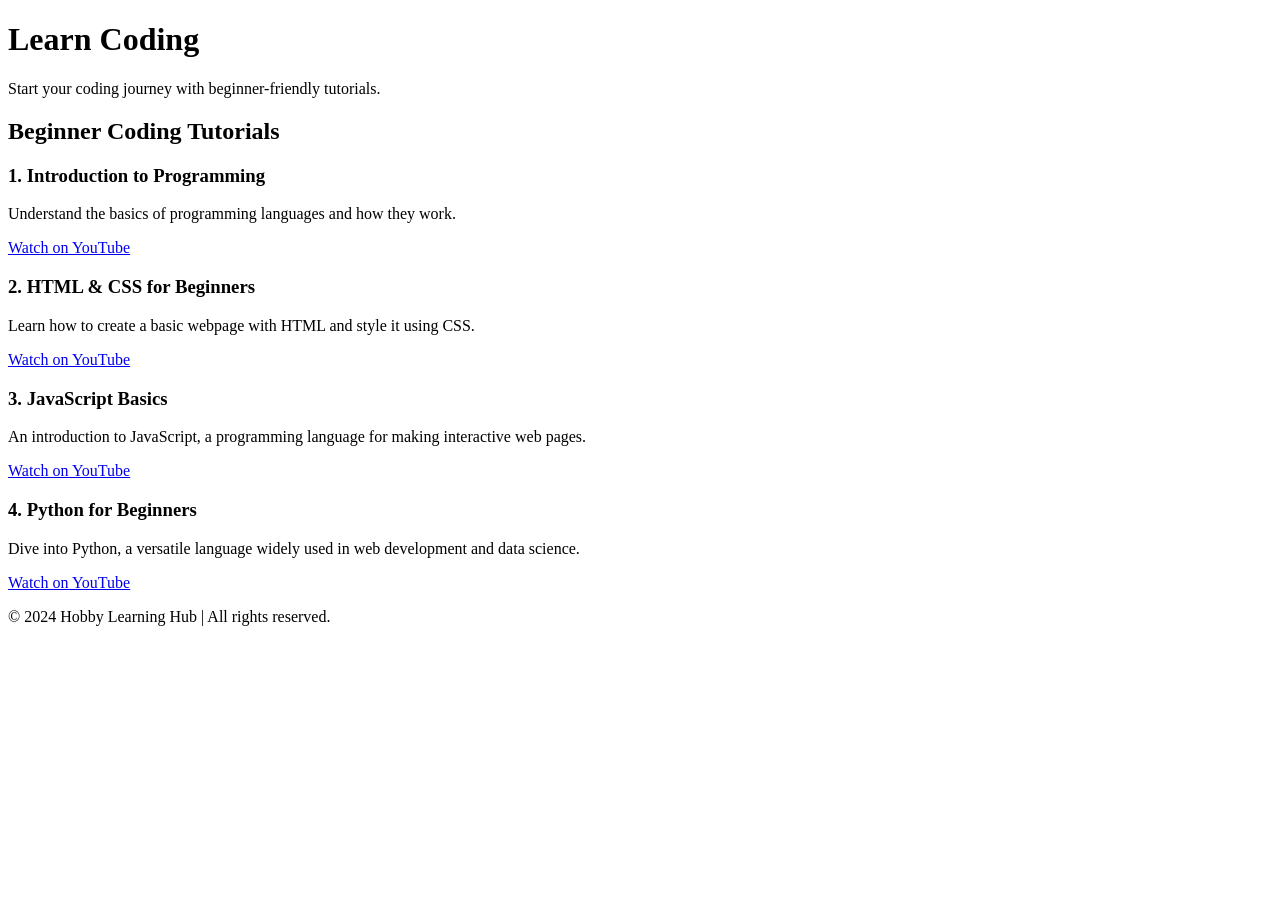
<file: coding.html>
<!DOCTYPE html>
<html lang="en">
<head>
    <meta charset="UTF-8">
    <meta name="viewport" content="width=device-width, initial-scale=1.0">
    <title>Learn Coding - Hobby Learning Hub</title>
    <link rel="stylesheet" href="coding.css"> <!-- Link to your CSS file -->
</head>
<body>
    <header>
        <h1>Learn Coding</h1>
        <p>Start your coding journey with beginner-friendly tutorials.</p>
    </header>

    <main>
        <section class="video-links">
            <h2>Beginner Coding Tutorials</h2>

            <div class="video-item">
                <h3>1. Introduction to Programming</h3>
                <p>Understand the basics of programming languages and how they work.</p>
                <a href="https://www.youtube.com/watch?v=VIDEO_ID_1" target="_blank">Watch on YouTube</a>
            </div>

            <div class="video-item">
                <h3>2. HTML & CSS for Beginners</h3>
                <p>Learn how to create a basic webpage with HTML and style it using CSS.</p>
                <a href="https://www.youtube.com/watch?v=VIDEO_ID_2" target="_blank">Watch on YouTube</a>
            </div>

            <div class="video-item">
                <h3>3. JavaScript Basics</h3>
                <p>An introduction to JavaScript, a programming language for making interactive web pages.</p>
                <a href="https://www.youtube.com/watch?v=VIDEO_ID_3" target="_blank">Watch on YouTube</a>
            </div>

            <div class="video-item">
                <h3>4. Python for Beginners</h3>
                <p>Dive into Python, a versatile language widely used in web development and data science.</p>
                <a href="https://www.youtube.com/watch?v=VIDEO_ID_4" target="_blank">Watch on YouTube</a>
            </div>
        </section>
    </main>

    <footer>
        <p>&copy; 2024 Hobby Learning Hub | All rights reserved.</p>
    </footer>
</body>
</html>
</file>
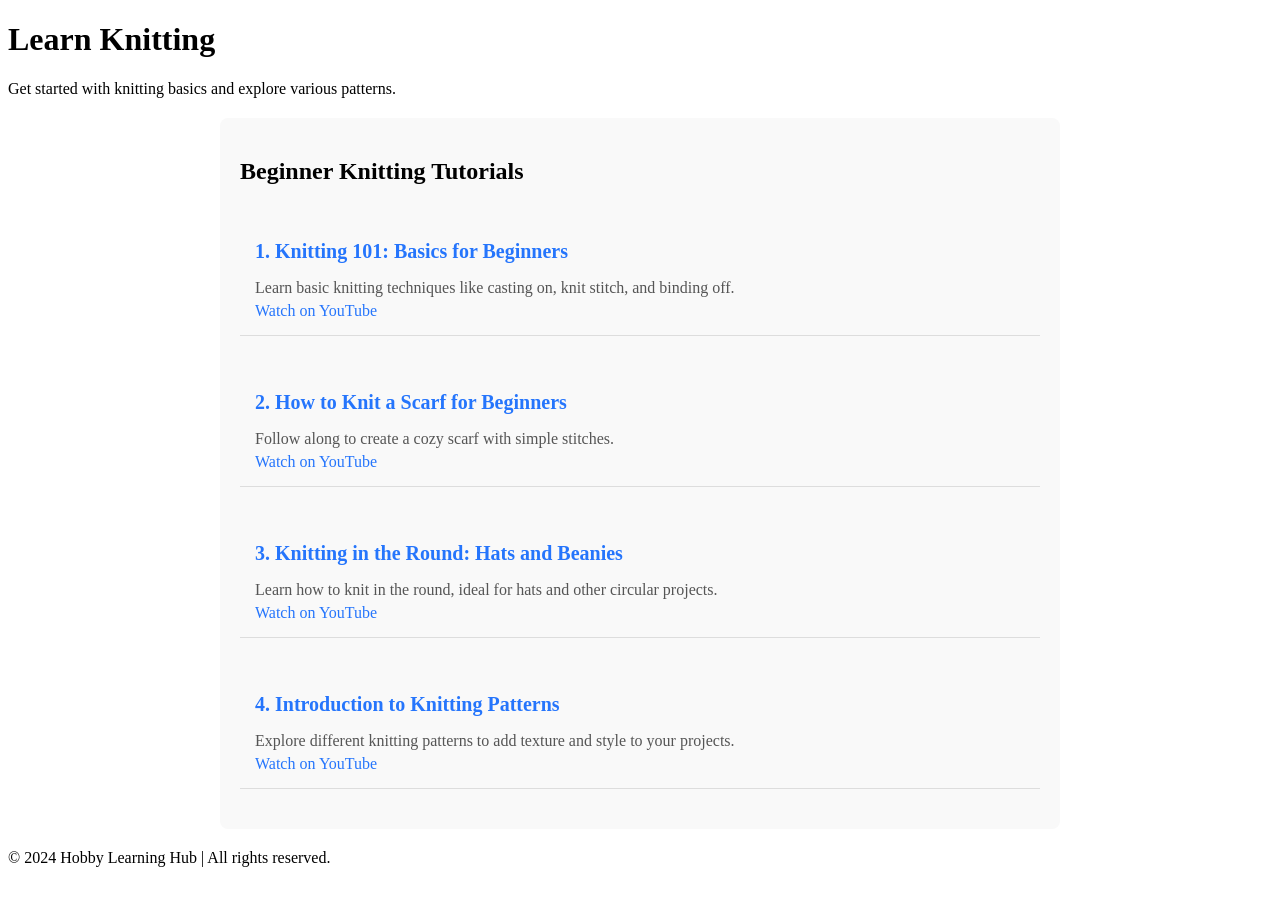
<file: knitting.html>
<!DOCTYPE html>
<html lang="en">
<head>
    <meta charset="UTF-8">
    <meta name="viewport" content="width=device-width, initial-scale=1.0">
    <title>Learn Knitting - Hobby Learning Hub</title>
    <link rel="stylesheet" href="knitting.css"> <!-- Link to your CSS file -->
</head>
<body>
    <header>
        <h1>Learn Knitting</h1>
        <p>Get started with knitting basics and explore various patterns.</p>
    </header>

    <main>
        <section class="video-links">
            <h2>Beginner Knitting Tutorials</h2>

            <div class="video-item">
                <h3>1. Knitting 101: Basics for Beginners</h3>
                <p>Learn basic knitting techniques like casting on, knit stitch, and binding off.</p>
                <a href="https://www.youtube.com/watch?v=VIDEO_ID_1" target="_blank">Watch on YouTube</a>
            </div>

            <div class="video-item">
                <h3>2. How to Knit a Scarf for Beginners</h3>
                <p>Follow along to create a cozy scarf with simple stitches.</p>
                <a href="https://www.youtube.com/watch?v=VIDEO_ID_2" target="_blank">Watch on YouTube</a>
            </div>

            <div class="video-item">
                <h3>3. Knitting in the Round: Hats and Beanies</h3>
                <p>Learn how to knit in the round, ideal for hats and other circular projects.</p>
                <a href="https://www.youtube.com/watch?v=VIDEO_ID_3" target="_blank">Watch on YouTube</a>
            </div>

            <div class="video-item">
                <h3>4. Introduction to Knitting Patterns</h3>
                <p>Explore different knitting patterns to add texture and style to your projects.</p>
                <a href="https://www.youtube.com/watch?v=VIDEO_ID_4" target="_blank">Watch on YouTube</a>
            </div>
        </section>
    </main>

    <footer>
        <p>&copy; 2024 Hobby Learning Hub | All rights reserved.</p>
    </footer>
</body>
</html>
</file>
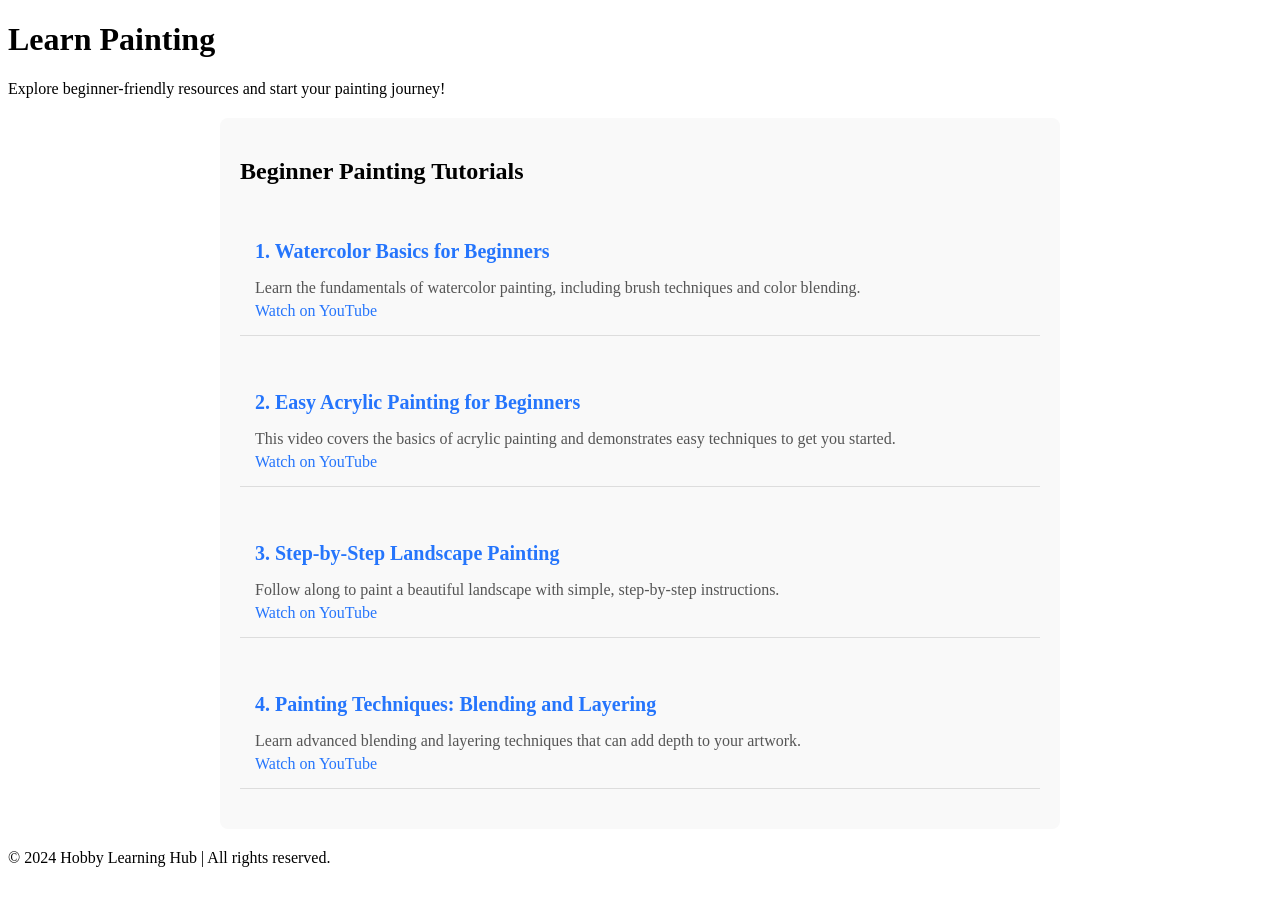
<file: painting.html>
<!DOCTYPE html>
<html lang="en">
<head>
    <meta charset="UTF-8">
    <meta name="viewport" content="width=device-width, initial-scale=1.0">
    <title>Learn Painting - Hobby Learning Hub</title>
    <link rel="stylesheet" href="painting.css"> <!-- Link to your CSS file -->
</head>
<body>
    <header>
        <h1>Learn Painting</h1>
        <p>Explore beginner-friendly resources and start your painting journey!</p>
    </header>

    <main>
        <section class="video-links">
            <h2>Beginner Painting Tutorials</h2>

            <!-- Video 1 -->
            <div class="video-item">
                <h3>1. Watercolor Basics for Beginners</h3>
                <p>Learn the fundamentals of watercolor painting, including brush techniques and color blending.</p>
                <a href="https://www.youtube.com/watch?v=VIDEO_ID_1" target="_blank">Watch on YouTube</a>
            </div>

            <!-- Video 2 -->
            <div class="video-item">
                <h3>2. Easy Acrylic Painting for Beginners</h3>
                <p>This video covers the basics of acrylic painting and demonstrates easy techniques to get you started.</p>
                <a href="https://www.youtube.com/watch?v=VIDEO_ID_2" target="_blank">Watch on YouTube</a>
            </div>

            <!-- Video 3 -->
            <div class="video-item">
                <h3>3. Step-by-Step Landscape Painting</h3>
                <p>Follow along to paint a beautiful landscape with simple, step-by-step instructions.</p>
                <a href="https://www.youtube.com/watch?v=VIDEO_ID_3" target="_blank">Watch on YouTube</a>
            </div>

            <!-- Video 4 -->
            <div class="video-item">
                <h3>4. Painting Techniques: Blending and Layering</h3>
                <p>Learn advanced blending and layering techniques that can add depth to your artwork.</p>
                <a href="https://www.youtube.com/watch?v=VIDEO_ID_4" target="_blank">Watch on YouTube</a>
            </div>
        </section>
    </main>

    <footer>
        <p>&copy; 2024 Hobby Learning Hub | All rights reserved.</p>
    </footer>
</body>
</html>
</file>
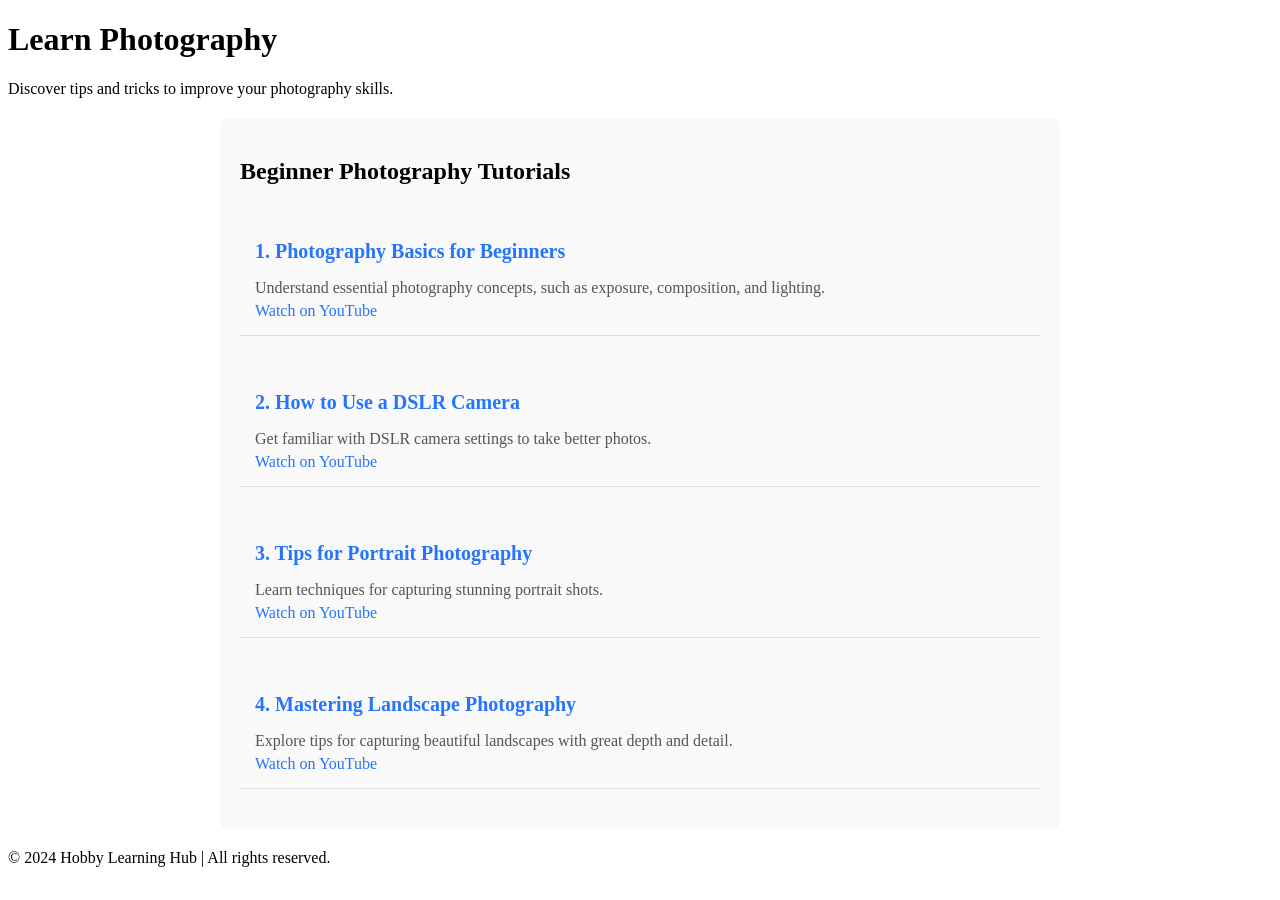
<file: photography.html>
<!DOCTYPE html>
<html lang="en">
<head>
    <meta charset="UTF-8">
    <meta name="viewport" content="width=device-width, initial-scale=1.0">
    <title>Learn Photography - Hobby Learning Hub</title>
    <link rel="stylesheet" href="photography.css"> <!-- Link to your CSS file -->
</head>
<body>
    <header>
        <h1>Learn Photography</h1>
        <p>Discover tips and tricks to improve your photography skills.</p>
    </header>

    <main>
        <section class="video-links">
            <h2>Beginner Photography Tutorials</h2>

            <div class="video-item">
                <h3>1. Photography Basics for Beginners</h3>
                <p>Understand essential photography concepts, such as exposure, composition, and lighting.</p>
                <a href="https://www.youtube.com/watch?v=VIDEO_ID_1" target="_blank">Watch on YouTube</a>
            </div>

            <div class="video-item">
                <h3>2. How to Use a DSLR Camera</h3>
                <p>Get familiar with DSLR camera settings to take better photos.</p>
                <a href="https://www.youtube.com/watch?v=VIDEO_ID_2" target="_blank">Watch on YouTube</a>
            </div>

            <div class="video-item">
                <h3>3. Tips for Portrait Photography</h3>
                <p>Learn techniques for capturing stunning portrait shots.</p>
                <a href="https://www.youtube.com/watch?v=VIDEO_ID_3" target="_blank">Watch on YouTube</a>
            </div>

            <div class="video-item">
                <h3>4. Mastering Landscape Photography</h3>
                <p>Explore tips for capturing beautiful landscapes with great depth and detail.</p>
                <a href="https://www.youtube.com/watch?v=VIDEO_ID_4" target="_blank">Watch on YouTube</a>
            </div>
        </section>
    </main>

    <footer>
        <p>&copy; 2024 Hobby Learning Hub | All rights reserved.</p>
    </footer>
</body>
</html>
</file>
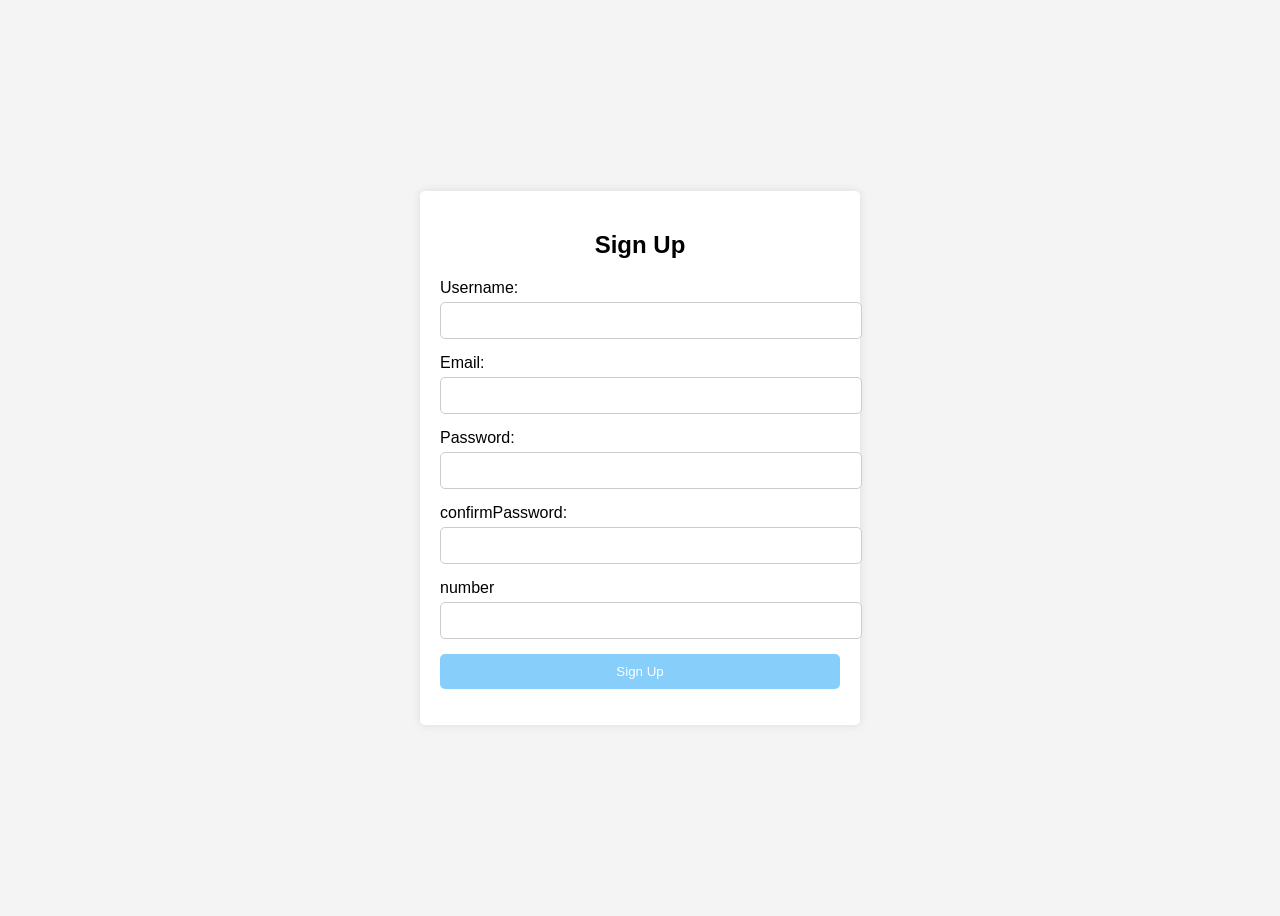
<file: signup.html>
<!DOCTYPE html>
<html lang="en">
<head>
    <meta charset="UTF-8">
    <meta name="viewport" content="width=device-width, initial-scale=1.0">
    <title>Sign Up Page</title>
    <!-- <link rel="stylesheet" href="style.css"> -->
    <style>
        body {
    font-family: Arial, sans-serif;
    background-color: #f4f4f4;
    display: flex;
    justify-content: center;
    align-items: center;
    height: 100vh;
}

.container {
    background: white;
    padding: 20px;
    border-radius: 5px;
    box-shadow: 0 0 10px rgba(0, 0, 0, 0.1);
    width: 400px;
}

h2 {
    text-align: center;
}

.input-group {
    margin-bottom: 15px;
}

label {
    display: block;
    margin-bottom: 5px;
}

input {
    width: 100%;
    padding: 10px;
    border: 1px solid #ccc;
    border-radius: 5px;
}

button {
    width: 100%;
    padding: 10px;
    background-color: lightskyblue;
    color: white;
    border: none;
    border-radius: 5px;
    cursor: pointer;
}

button:hover {
    background-color: lightskyblue;
}

#message {
    text-align: center;
    margin-top: 10px;
}

    </style>
</head>
<body>
    <script>
        function data(){
            var a=document.getElementById("username").value;
            var b =document.getElementById("number").value;
            var d=document.getElementById("confirmpassword").value;
            var c=document.getElementById("password").value;
           
            //empty field show error
            if(a==""||b==""||c==""||d==""){
                alert("All fields are mandatory");
                return false;
            }
            else if(b.length<10||b.length>10){
                alert("Number should be of 10 digit! Please enter valid number");
                return false;
            }
            else if(isNaN(b)){
                alert("Only Numbers are allowed! Please enter valid number");
                return false;
            }
            else if (c!=d){
                alert("Please enter same password");
                return false;
            }
            else{
                true;
            }
        }
    </script>
     <form onsubmit=" return data()" action="code10.html">

    <div class="container">
        <h2>Sign Up</h2>
        <form id="signupForm">
            <div class="input-group">
                <label for="username">Username:</label>
                <input type="text" id="username" required>
            </div>
            <div class="input-group">
                <label for="email">Email:</label>
                <input type="email" id="email" required>
            </div>
            <div class="input-group">
                <label for="password">Password:</label>
                <input type="password" id="password" required>
            </div>
            <div class="input-group">
                <label for="confirmpassword">confirmPassword:</label>
                <input type="password" id="confirmpassword" required>
            </div>
            <div class="input-group">
                <label for="number">number</label>
                <input type="number" id="number" required>
            </div>
            
            <button type="submit">Sign Up</button>
            <p id="message"></p>
        </form>
    </div>
    
    </form>
</body>
</html>
</file>
<file: coding.css>
</header>

    <main>
        <section class="form-section">
            <h2>Tell Us About Yourself</h2>
            <form id="get-started-form">
                <div class="form-group">
                    <label for="name">Full Name:</label>
                    <input type="text" id="name" name="name" required>
                </div>

                <div class="form-group">
                    <label for="email">Email Address:</label>
                    <input type="email" id="email" name="email" required>
                </div>

                <div class="form-group">
                    <label for="hobby">What hobbies are you interested in? (Select all that apply)</label>
                    <select id="hobby" name="hobby" multiple required>
                        <option value="painting">Painting</option>
                        <option value="knitting">Knitting</option>
                        <option value="photography">Photography</option>
                        <option value="coding">Coding</option>
                        <option value="music">Music</option>
                        <option value="cooking">Cooking</option>
                    </select>
                </div>

                <div class="form-group">
                    <label for="experience">What is your experience level?</label>
                    <select id="experience" name="experience" required>
                        <option value="beginner">Beginner</option>
                        <option value="intermediate">Intermediate</option>
                        <option value="advanced">Advanced</option>
                    </select>
                </div>

                <div class="form-group">
                    <label for="goals">What are your goals for learning these hobbies?</label>
                    <textarea id="goals" name="goals" rows="4" required></textarea>
                </div>

                <div class="form-group">
                    <button type="submit" class="cta-button">Get Started</button>
                </div>
            </form>
        </section>
    </main>

    <footer>
        <p>&copy; 2024 Hobby Learning Hub | All rights reserved. </p>
    </footer>
</body>
</html>
</file>
<file: knitting.css>
.video-links {
    max-width: 800px;
    margin: 20px auto;
    padding: 20px;
    background: #f9f9f9;
    border-radius: 8px;
}

.video-item {
    margin-bottom: 20px;
    padding: 15px;
    border-bottom: 1px solid #ddd;
}

.video-item h3 {
    font-size: 1.25em;
    color: #2575fc;
    margin-bottom: 8px;
}

.video-item p {
    color: #555;
    margin-bottom: 5px;
}

.video-item a {
    color: #2575fc;
    text-decoration: none;
}

.video-item a:hover {
    text-decoration: underline;
}
</file>
<file: painting.css>
.video-links {
    max-width: 800px;
    margin: 20px auto;
    padding: 20px;
    background: #f9f9f9;
    border-radius: 8px;
}

.video-item {
    margin-bottom: 20px;
    padding: 15px;
    border-bottom: 1px solid #ddd;
}

.video-item h3 {
    font-size: 1.25em;
    color: #2575fc;
    margin-bottom: 8px;
}

.video-item p {
    color: #555;
    margin-bottom: 5px;
}

.video-item a {
    color: #2575fc;
    text-decoration: none;
}

.video-item a:hover {
    text-decoration: underline;
}
</file>
<file: photography.css>
.video-links {
    max-width: 800px;
    margin: 20px auto;
    padding: 20px;
    background: #f9f9f9;
    border-radius: 8px;
}

.video-item {
    margin-bottom: 20px;
    padding: 15px;
    border-bottom: 1px solid #ddd;
}

.video-item h3 {
    font-size: 1.25em;
    color: #2575fc;
    margin-bottom: 8px;
}

.video-item p {
    color: #555;
    margin-bottom: 5px;
}

.video-item a {
    color: #2575fc;
    text-decoration: none;
}

.video-item a:hover {
    text-decoration: underline;
}
</file>
